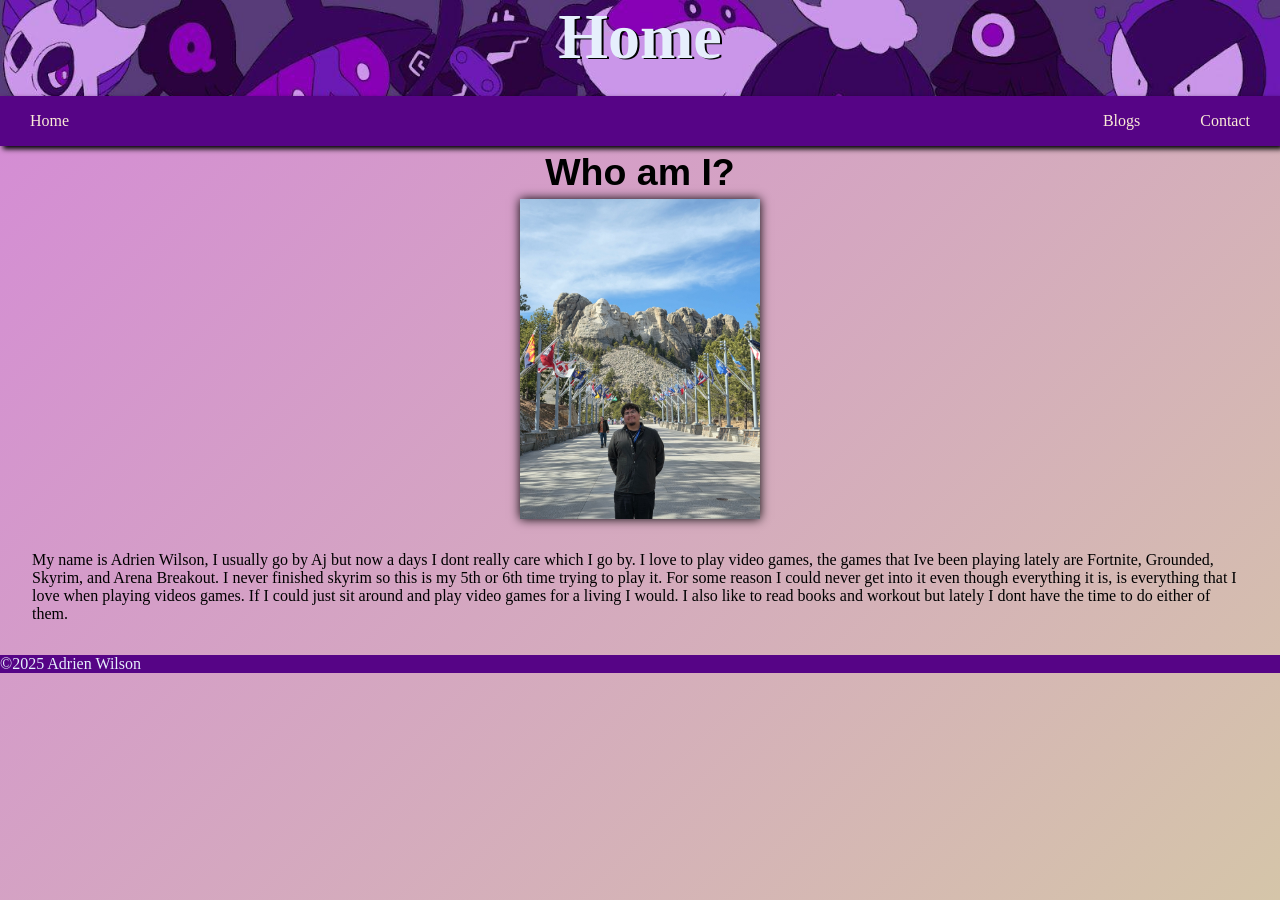
<file: index.html>
<html lang="en">
<head>
    <meta charset="UTF-8">
    <meta name="viewport" content="width=device-width, initial-scale=1.0">
    <title>Document</title>
    <link rel="stylesheet" href="style.css">
</head>
<body>
    <header>
    <h1>Home</h1>
    </header>
    <nav class="navbar">
        <ul>
            <li><a href="index.html">Home</a></li>
            <li><a href="bloglist.html">Blogs</a></li>
            <li><a href="contact.html">Contact</a></li>
        </ul>
    </nav>
    <main>
    <div class="whoami">
    <h2>Who am I?</h2>
    </div>
    <div class="imgcontainer">
        <img src="images/me at rushmore.jpg" alt="" id="images">
    </div>
    <p>My name is Adrien Wilson, I usually go by Aj but now a days I dont really care which I go by. I love to play video games, the games that Ive been playing lately are Fortnite, Grounded, Skyrim, and Arena Breakout. I never finished skyrim so this is my 5th or 6th time trying to play it. For some reason I could never get into it even though everything it is, is everything that I love when playing videos games. If I could just sit around and play video games for a living I would. I also like to read books and workout but lately I dont have the time to do either of them. 
    </main>
    <footer>&copy;2025 Adrien Wilson</footer>
    <script src="script.js"></script>
</body>
</html>
</file>
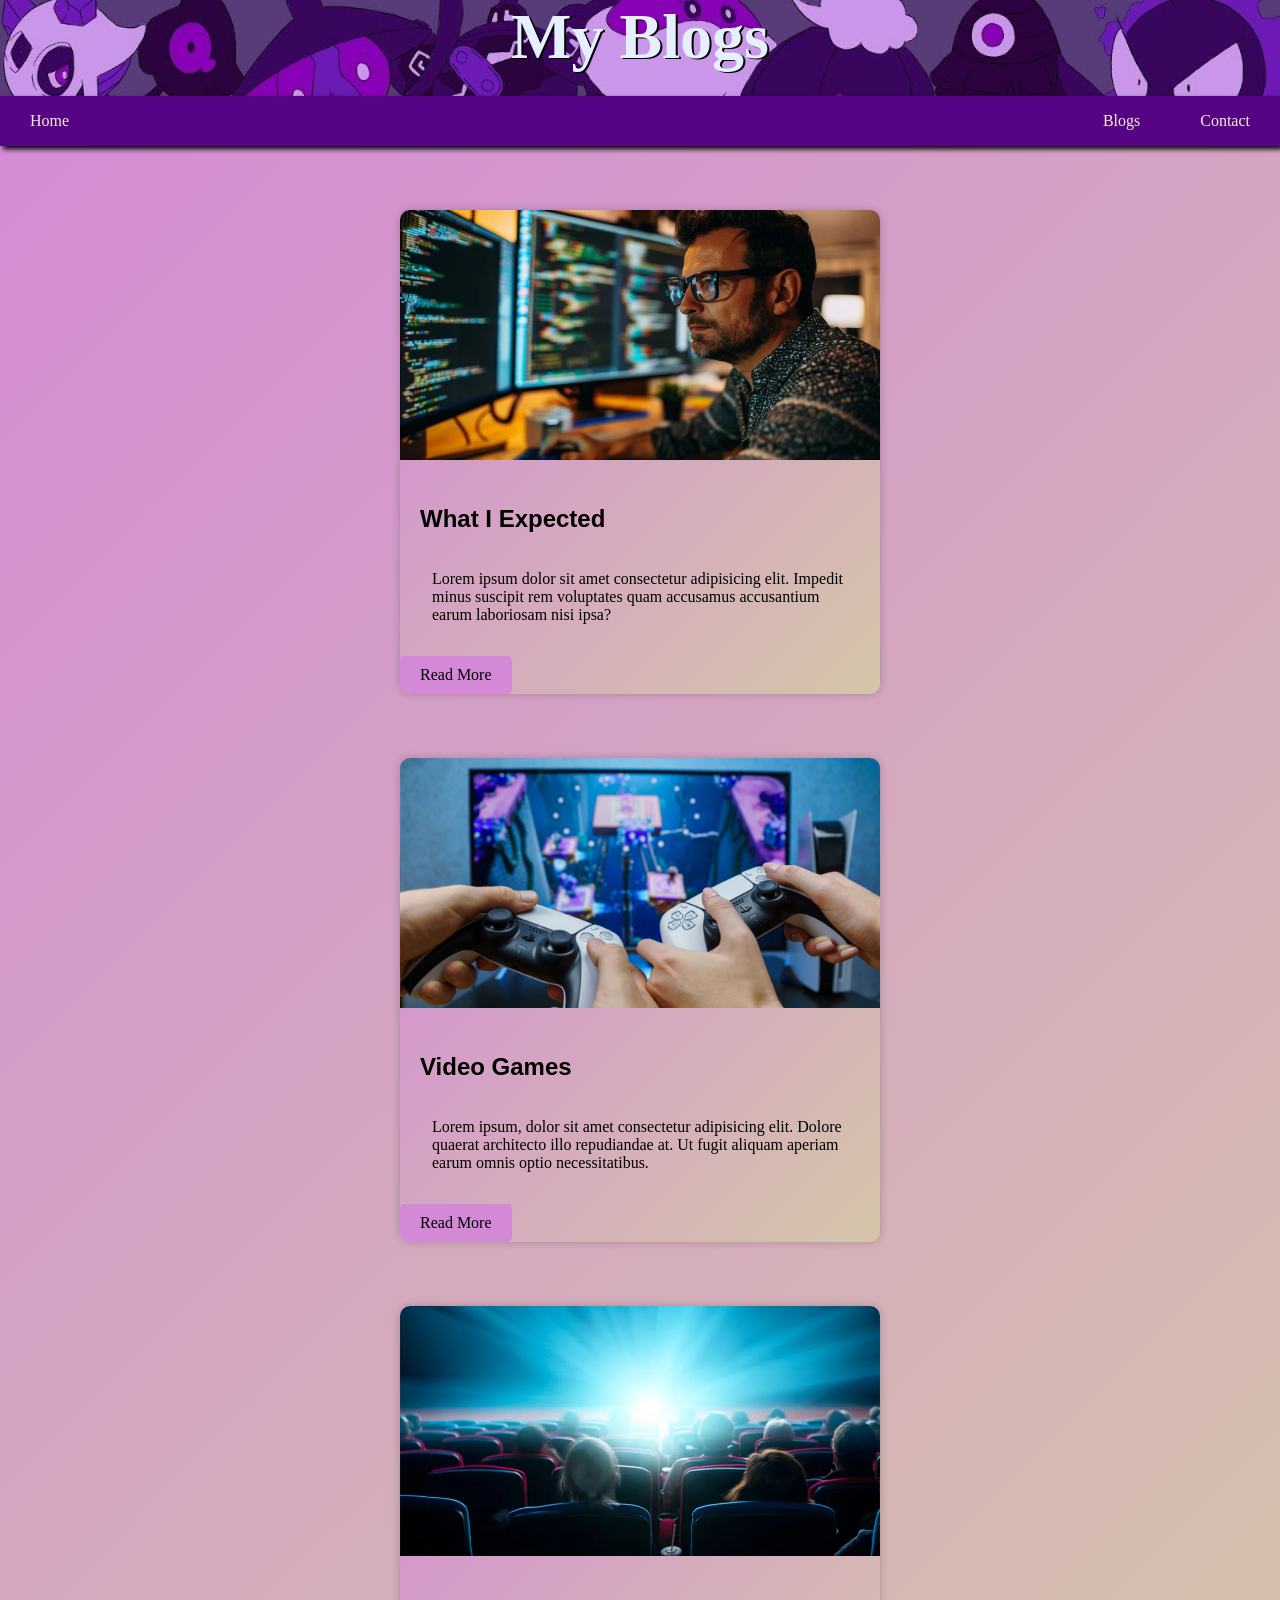
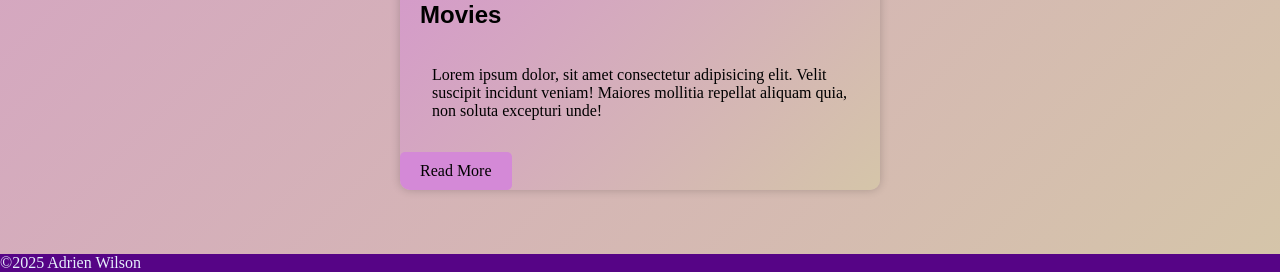
<file: bloglist.html>
<html lang="en">
<head>
    <meta charset="UTF-8">
    <meta name="viewport" content="width=Document, initial-scale=1.0">
    <title>Document</title>
    <link rel="stylesheet" href="style.css">
</head>
<body>
    <header>
    <h1>My Blogs</h1>
    </header>
    <nav class="navbar">
        <ul>
            <li><a href="index.html">Home</a></li>
            <li><a href="bloglist.html">Blogs</a></li>
            <li><a href="contact.html">Contact</a></li>
        </ul>
    </nav>
    <div class="blogcard">
        <div class="blogimage"></div>
            <div class="blogcontent"></div>
                <h2>What I Expected</h2>
                <p>Lorem ipsum dolor sit amet consectetur adipisicing elit. Impedit minus suscipit rem voluptates quam accusamus accusantium earum laboriosam nisi ipsa?</p>
                <div class="readmorebutton">
                <a href="blogone.html">Read More</a>
        </div>
    </div>
    <div class="blogcard">
        <div class="blogimagetwo"></div>
            <div class="blogcontent"></div>
                <h2>Video Games</h2>
                <p>Lorem ipsum, dolor sit amet consectetur adipisicing elit. Dolore quaerat architecto illo repudiandae at. Ut fugit aliquam aperiam earum omnis optio necessitatibus.</p>
                <div class="readmorebutton">
                <a href="blogtwo.html">Read More</a>
        </div>
    </div>
    <div class="blogcard">
        <div class="blogimagethree"></div>
            <div class="blogcontent"></div>
                <h2>Movies</h2>
                <p>Lorem ipsum dolor, sit amet consectetur adipisicing elit. Velit suscipit incidunt veniam! Maiores mollitia repellat aliquam quia, non soluta excepturi unde!</p>
                <div class="readmorebutton">
                <a href="blogthree.html">Read More</a>
        </div>
    </div>
<script src="script.js"></script>
<footer>&copy;2025 Adrien Wilson</footer>
</body>
</html>
</file>
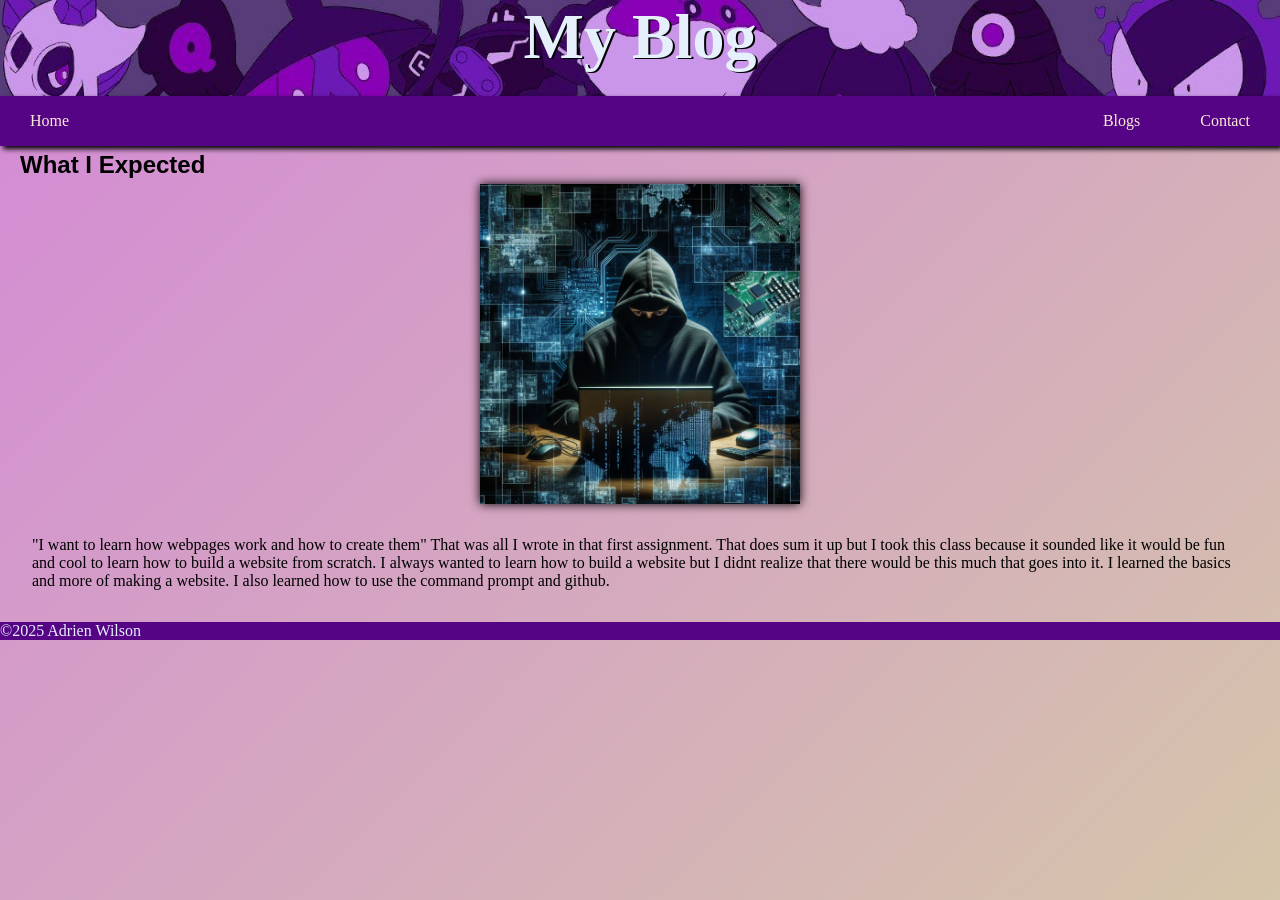
<file: blogone.html>
<html lang="en">
<head>
    <meta charset="UTF-8">
    <meta name="viewport" content="width=device-width, initial-scale=1.0">
    <title>Document</title>
    <link rel="stylesheet" href="style.css">

</head>
<body>
    <header>
    <h1>My Blog</h1>
    </header>
    <nav class="navbar">
        <ul>
            <li><a href="index.html">Home</a></li>
            <li><a href="bloglist.html">Blogs</a></li>
            <li><a href="contact.html">Contact</a></li>
        </ul>
    </nav>
    <H2>What I Expected</H2>
    <div class="hawaii"></div>
    <img src="images/hackerman.avif" alt="">
    <p>"I want to learn how webpages work and how to create them" That was all I wrote in that first assignment.  That does sum it up but I took this class because it sounded like it would be fun and cool to learn how to build a website from scratch. I always wanted to learn how to build a website but I didnt realize that there would be this much that goes into it. I learned the basics and more of making a website. I also learned how to use the command prompt and github.
    <footer>&copy;2025 Adrien Wilson</footer>
</body>
</html>
</file>
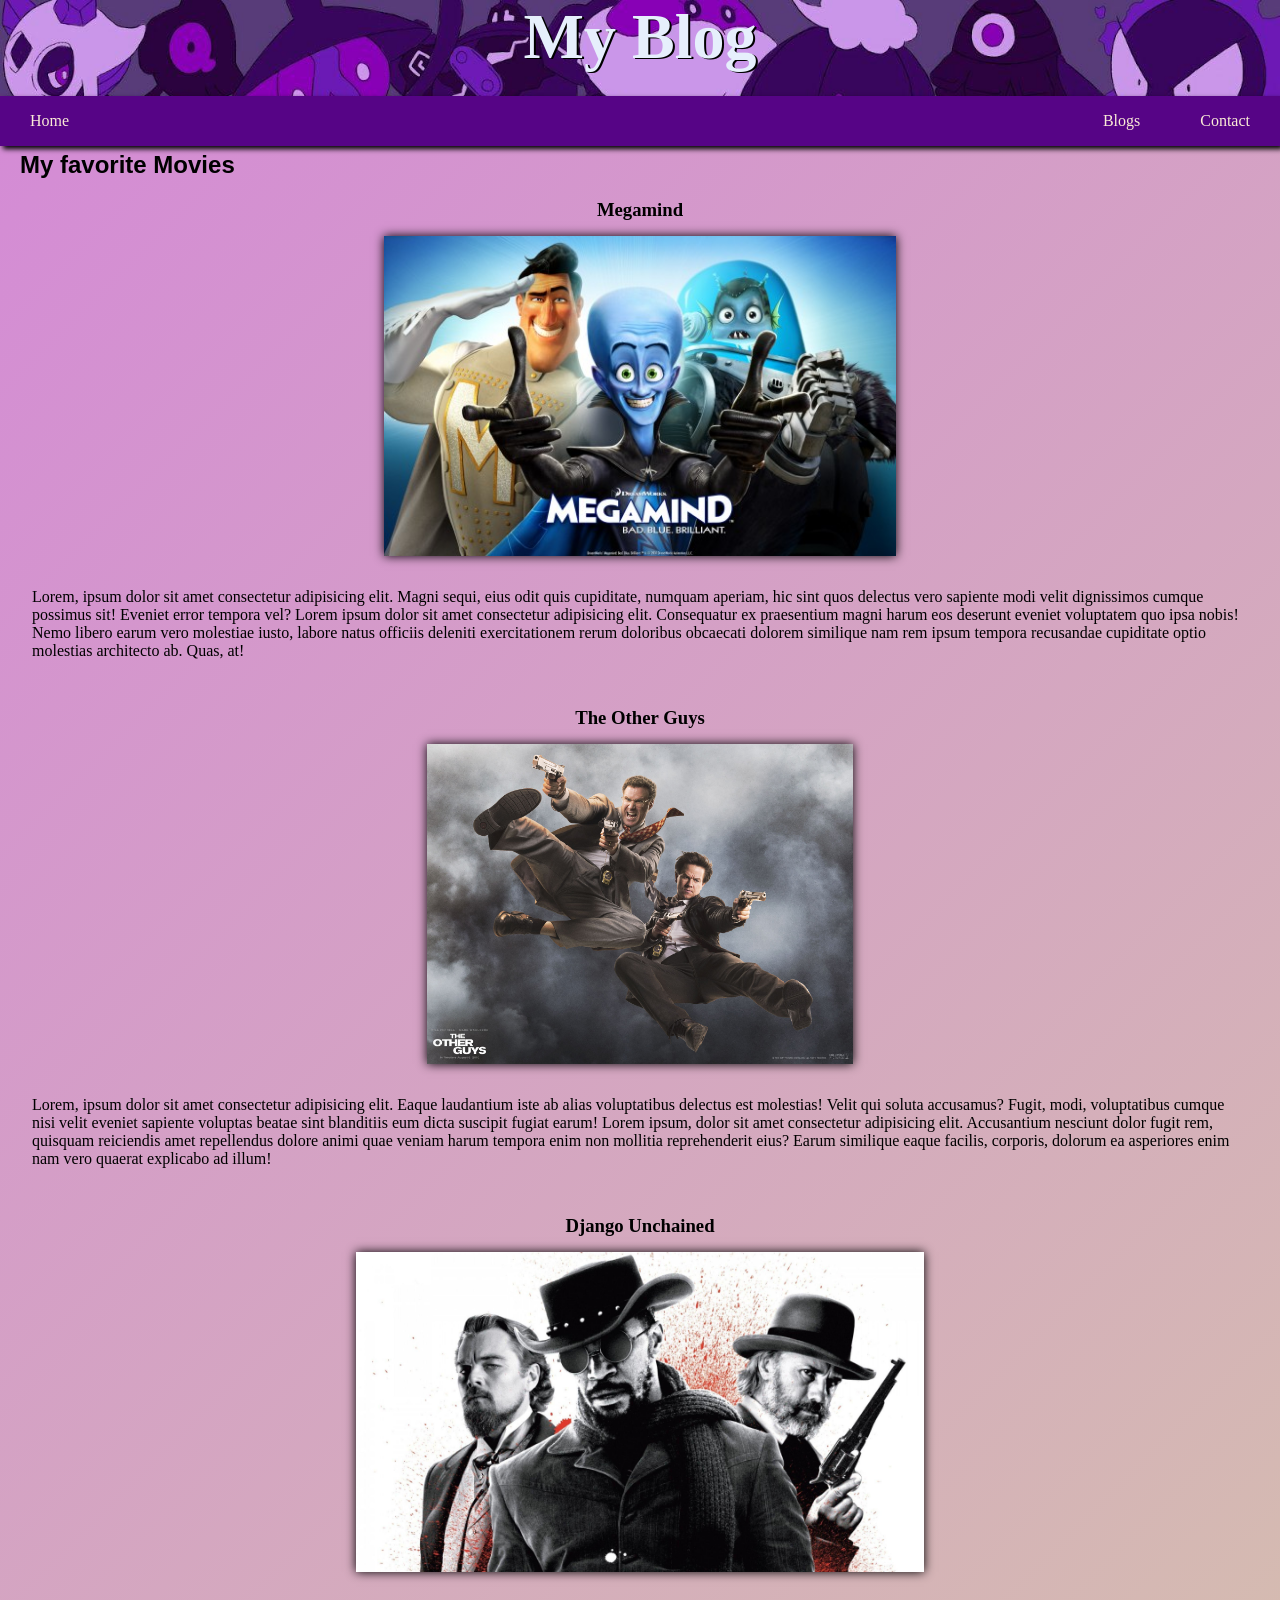
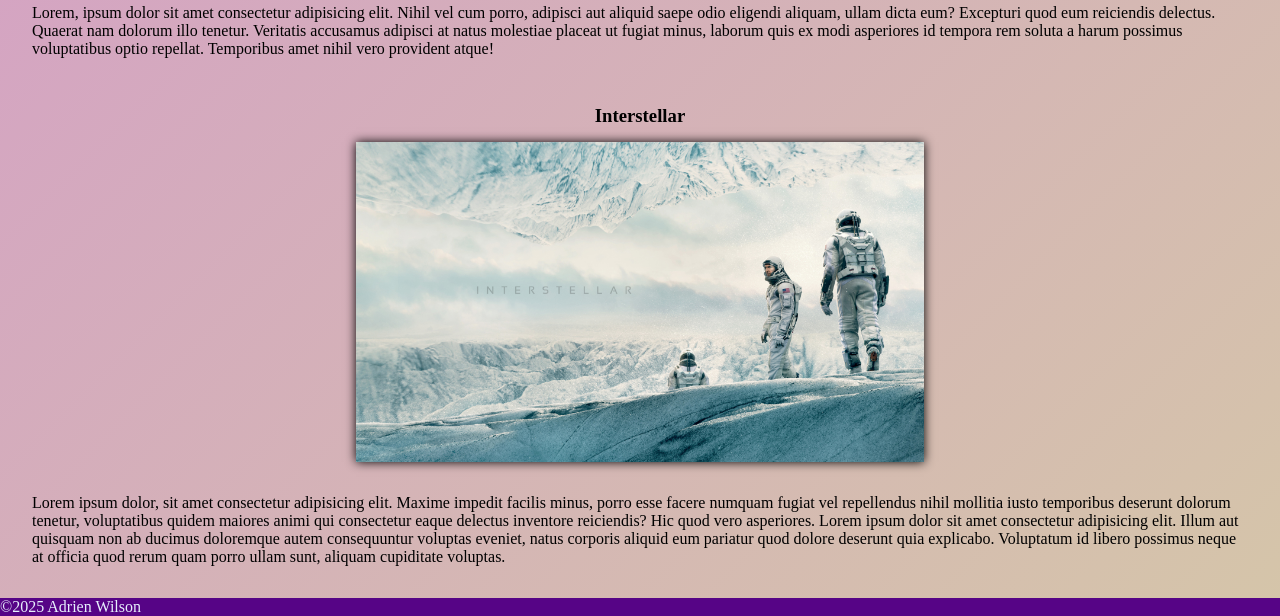
<file: blogthree.html>
<html lang="en">
<head>
    <meta charset="UTF-8">
    <meta name="viewport" content="width=device-width, initial-scale=1.0">
    <title>Document</title>
    <link rel="stylesheet" href="style.css">

</head>
<body>
    <header>
    <h1>My Blog</h1>
    </header>
    <nav class="navbar">
        <ul>
            <li><a href="index.html">Home</a></li>
            <li><a href="bloglist.html">Blogs</a></li>
            <li><a href="contact.html">Contact</a></li>
        </ul>
    </nav>
    <h2>My favorite Movies</h2>
    <h3>Megamind</h3>
    <img src="images/megamind.jpg" alt="">
    <p>Lorem, ipsum dolor sit amet consectetur adipisicing elit. Magni sequi, eius odit quis cupiditate, numquam aperiam, hic sint quos delectus vero sapiente modi velit dignissimos cumque possimus sit! Eveniet error tempora vel? Lorem ipsum dolor sit amet consectetur adipisicing elit. Consequatur ex praesentium magni harum eos deserunt eveniet voluptatem quo ipsa nobis! Nemo libero earum vero molestiae iusto, labore natus officiis deleniti exercitationem rerum doloribus obcaecati dolorem similique nam rem ipsum tempora recusandae cupiditate optio molestias architecto ab. Quas, at!</p>
    <h3>The Other Guys</h3>
    <img src="images/other guys.jpg" alt="">
    <p>Lorem, ipsum dolor sit amet consectetur adipisicing elit. Eaque laudantium iste ab alias voluptatibus delectus est molestias! Velit qui soluta accusamus? Fugit, modi, voluptatibus cumque nisi velit eveniet sapiente voluptas beatae sint blanditiis eum dicta suscipit fugiat earum! Lorem ipsum, dolor sit amet consectetur adipisicing elit. Accusantium nesciunt dolor fugit rem, quisquam reiciendis amet repellendus dolore animi quae veniam harum tempora enim non mollitia reprehenderit eius? Earum similique eaque facilis, corporis, dolorum ea asperiores enim nam vero quaerat explicabo ad illum!</p>
    <h3>Django Unchained</h3>
    <img src="images/Django3.jpg" alt="">
    <p>Lorem, ipsum dolor sit amet consectetur adipisicing elit. Nihil vel cum porro, adipisci aut aliquid saepe odio eligendi aliquam, ullam dicta eum? Excepturi quod eum reiciendis delectus. Quaerat nam dolorum illo tenetur. Veritatis accusamus adipisci at natus molestiae placeat ut fugiat minus, laborum quis ex modi asperiores id tempora rem soluta a harum possimus voluptatibus optio repellat. Temporibus amet nihil vero provident atque!</p>
    <h3>Interstellar</h3>
    <img src="images/Interstellar.jpg" alt="">
    <p>Lorem ipsum dolor, sit amet consectetur adipisicing elit. Maxime impedit facilis minus, porro esse facere numquam fugiat vel repellendus nihil mollitia iusto temporibus deserunt dolorum tenetur, voluptatibus quidem maiores animi qui consectetur eaque delectus inventore reiciendis? Hic quod vero asperiores. Lorem ipsum dolor sit amet consectetur adipisicing elit. Illum aut quisquam non ab ducimus doloremque autem consequuntur voluptas eveniet, natus corporis aliquid eum pariatur quod dolore deserunt quia explicabo. Voluptatum id libero possimus neque at officia quod rerum quam porro ullam sunt, aliquam cupiditate voluptas.</p>
    <footer>&copy;2025 Adrien Wilson</footer>
</body>
</html>
</file>
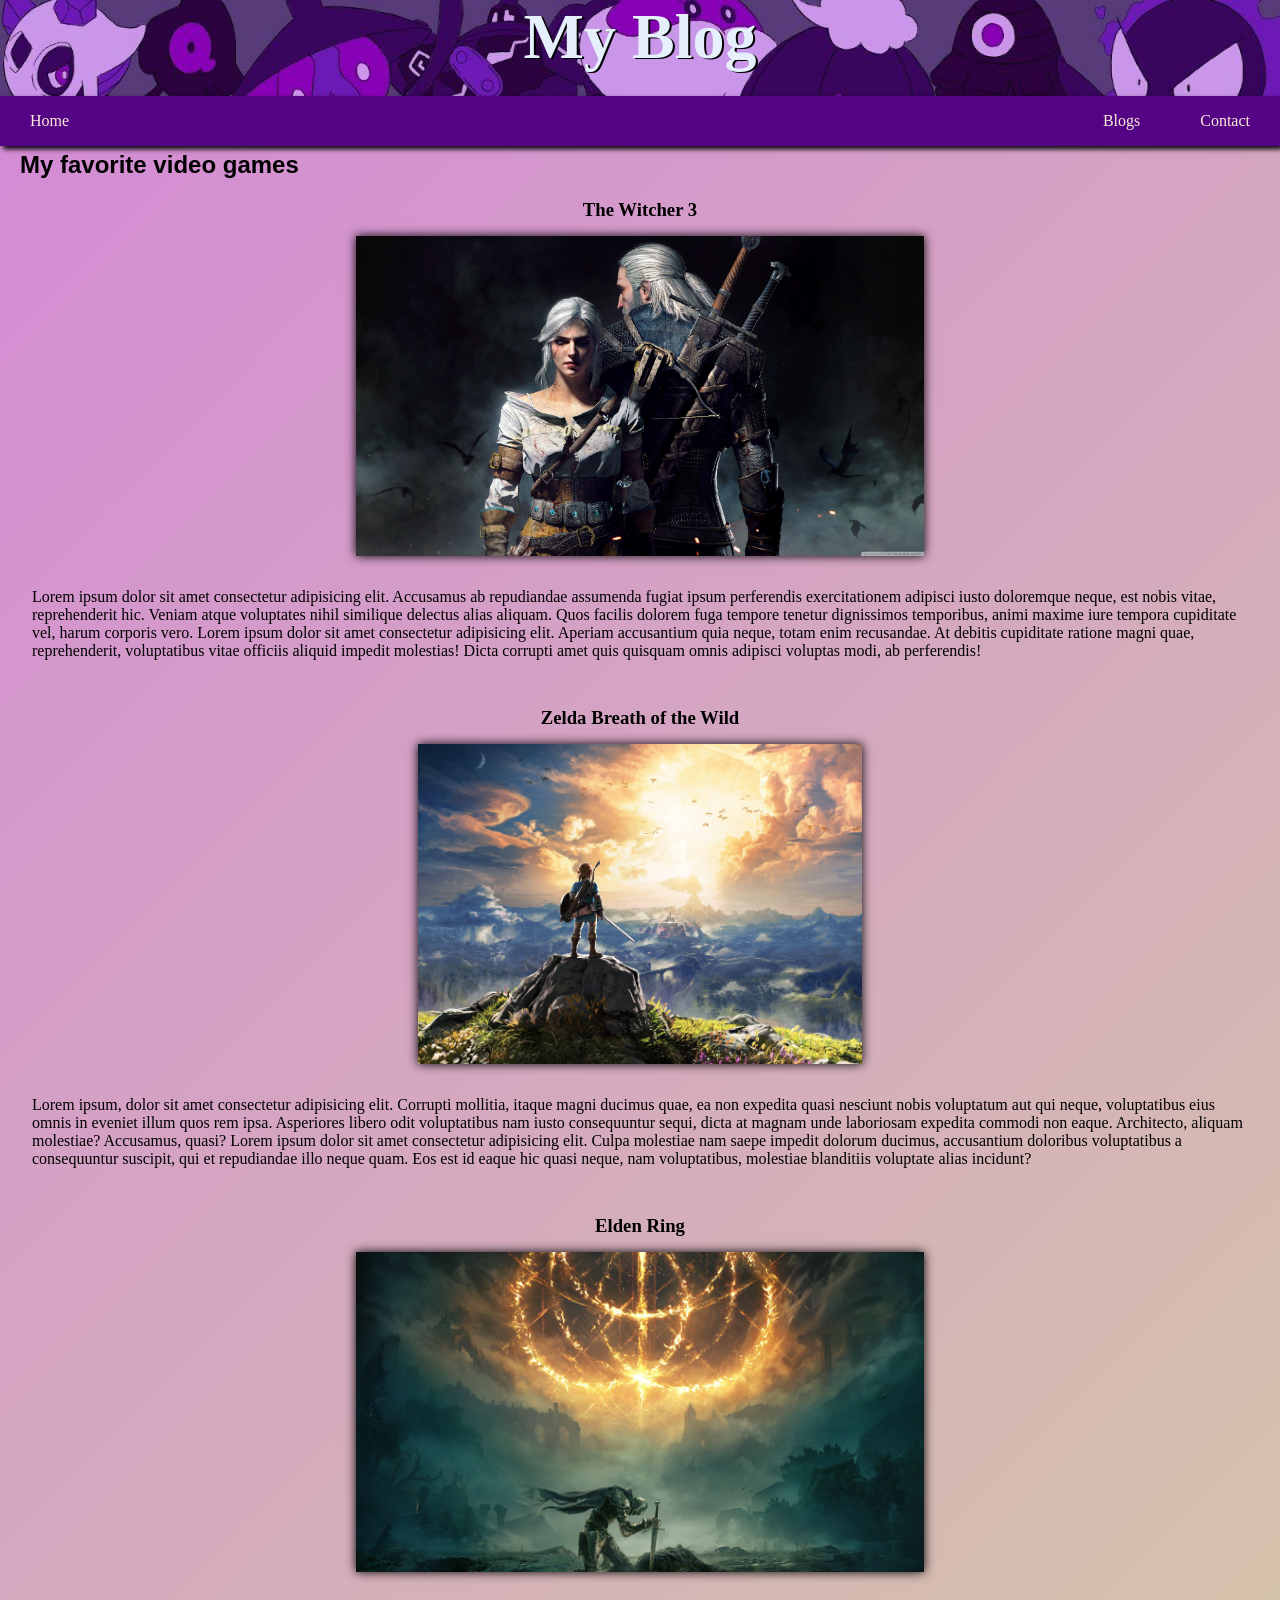
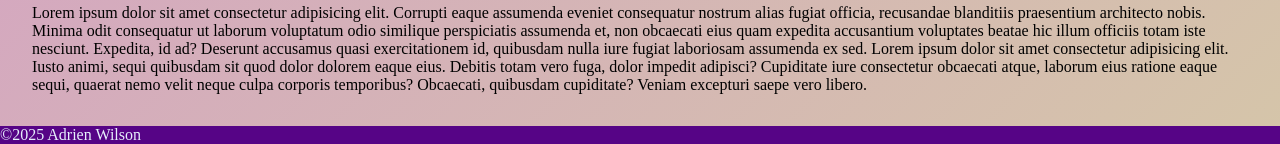
<file: blogtwo.html>
<html lang="en">
<head>
    <meta charset="UTF-8">
    <meta name="viewport" content="width=device-width, initial-scale=1.0">
    <title>Document</title>
    <link rel="stylesheet" href="style.css">
</head>
<body>
    <header>
    <h1>My Blog</h1>
    </header>
    <nav class="navbar">
        <ul>
            <li><a href="index.html">Home</a></li>
            <li><a href="bloglist.html">Blogs</a></li>
            <li><a href="contact.html">Contact</a></li>
        </ul>
    </nav>
    <h2>My favorite video games</h2>
    <h3>The Witcher 3</h3>
    <img src="images/witcher3.jpg" alt="">
    <p>Lorem ipsum dolor sit amet consectetur adipisicing elit. Accusamus ab repudiandae assumenda fugiat ipsum perferendis exercitationem adipisci iusto doloremque neque, est nobis vitae, reprehenderit hic. Veniam atque voluptates nihil similique delectus alias aliquam. Quos facilis dolorem fuga tempore tenetur dignissimos temporibus, animi maxime iure tempora cupiditate vel, harum corporis vero. Lorem ipsum dolor sit amet consectetur adipisicing elit. Aperiam accusantium quia neque, totam enim recusandae. At debitis cupiditate ratione magni quae, reprehenderit, voluptatibus vitae officiis aliquid impedit molestias! Dicta corrupti amet quis quisquam omnis adipisci voluptas modi, ab perferendis!</p>
    <h3>Zelda Breath of the Wild</h3>
    <img src="images/breath of the wild.jpg" alt="">
    <p>Lorem ipsum, dolor sit amet consectetur adipisicing elit. Corrupti mollitia, itaque magni ducimus quae, ea non expedita quasi nesciunt nobis voluptatum aut qui neque, voluptatibus eius omnis in eveniet illum quos rem ipsa. Asperiores libero odit voluptatibus nam iusto consequuntur sequi, dicta at magnam unde laboriosam expedita commodi non eaque. Architecto, aliquam molestiae? Accusamus, quasi? Lorem ipsum dolor sit amet consectetur adipisicing elit. Culpa molestiae nam saepe impedit dolorum ducimus, accusantium doloribus voluptatibus a consequuntur suscipit, qui et repudiandae illo neque quam. Eos est id eaque hic quasi neque, nam voluptatibus, molestiae blanditiis voluptate alias incidunt?</p>
    <h3>Elden Ring</h3>
    <img src="images/elden ring.jpg" alt="">
    <p>Lorem ipsum dolor sit amet consectetur adipisicing elit. Corrupti eaque assumenda eveniet consequatur nostrum alias fugiat officia, recusandae blanditiis praesentium architecto nobis. Minima odit consequatur ut laborum voluptatum odio similique perspiciatis assumenda et, non obcaecati eius quam expedita accusantium voluptates beatae hic illum officiis totam iste nesciunt. Expedita, id ad? Deserunt accusamus quasi exercitationem id, quibusdam nulla iure fugiat laboriosam assumenda ex sed. Lorem ipsum dolor sit amet consectetur adipisicing elit. Iusto animi, sequi quibusdam sit quod dolor dolorem eaque eius. Debitis totam vero fuga, dolor impedit adipisci? Cupiditate iure consectetur obcaecati atque, laborum eius ratione eaque sequi, quaerat nemo velit neque culpa corporis temporibus? Obcaecati, quibusdam cupiditate? Veniam excepturi saepe vero libero.</p>
    <footer>&copy;2025 Adrien Wilson</footer>
</body>
</html>
</file>
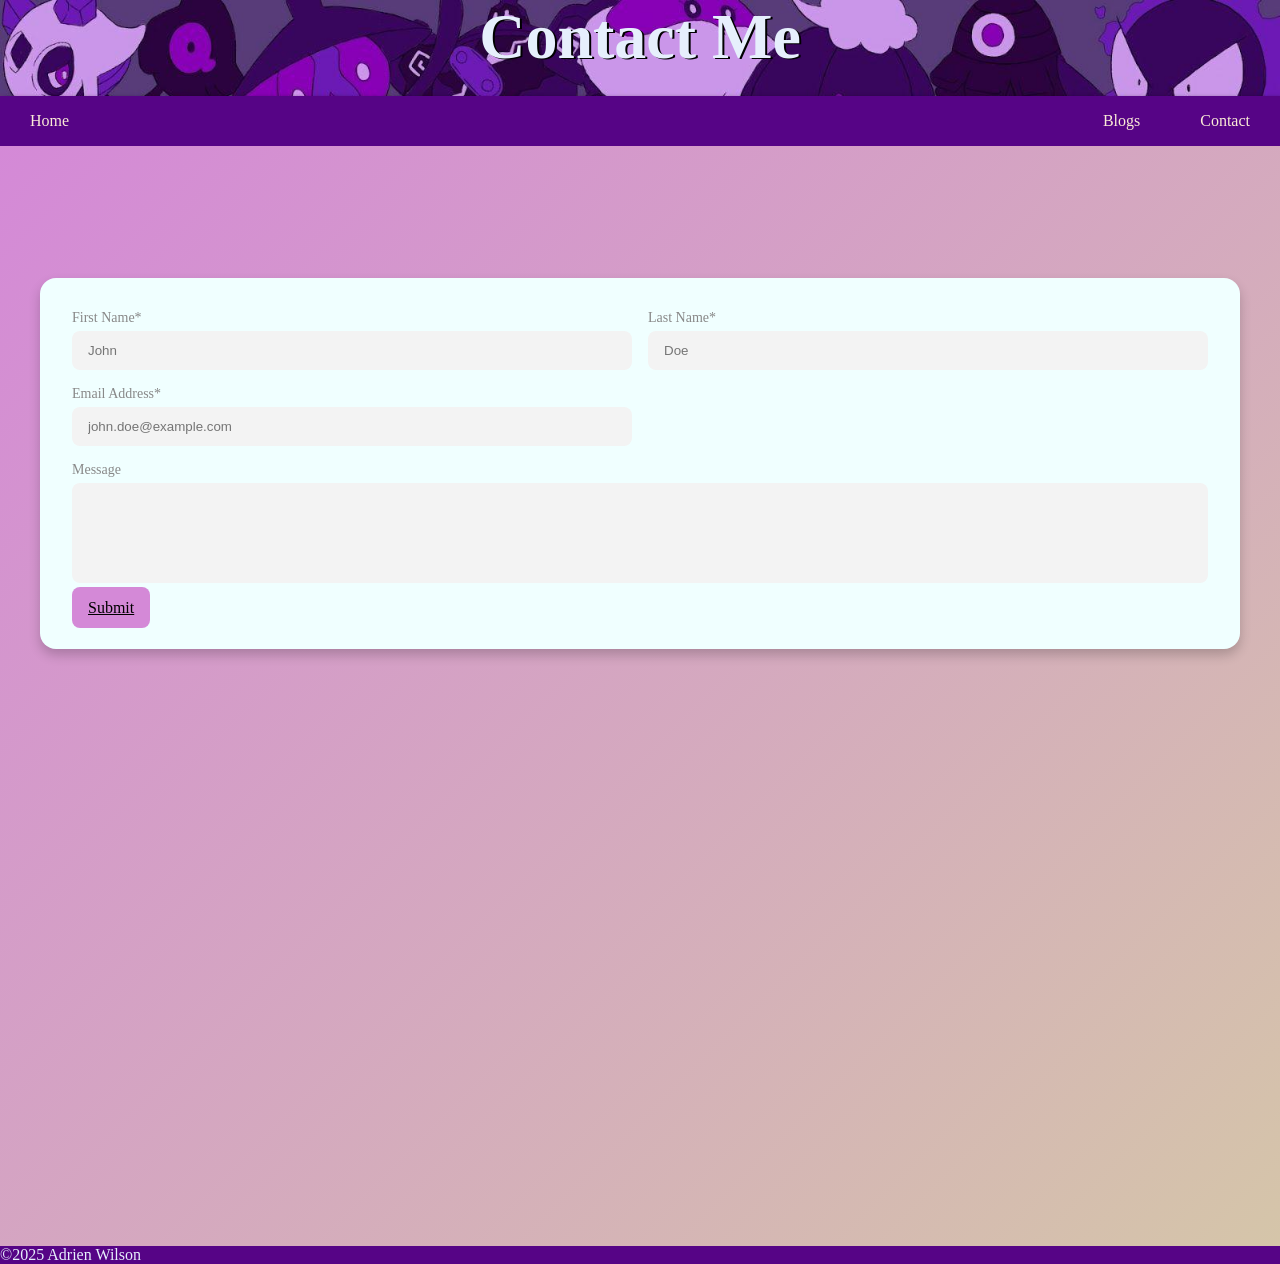
<file: contact.html>
<html lang="en">
<head>
    <meta charset="UTF-8">
    <meta name="viewport" content="width=device-width, initial-scale=1.0">
    <title>Document</title>
    <link rel="stylesheet" href="style.css">
</head>
<body>
    <header>
    <h1>Contact Me</h1>
    </header>
    <nav class="navbar">
        <ul>
            <li><a href="index.html">Home</a></li>
            <li><a href="bloglist.html">Blogs</a></li>
            <li><a href="contact.html">Contact</a></li>
        </ul>
    </nav>
    <main>
        <section class="contact">
            <div class="container">
              <form>
                <div class="formgroup">
                    <label for="firstname">First Name*</label>
                    <input type="text" name="firstname" id="firstname" required class="formelement"
                    placeholder="John">
                </div>
                <div class="formgroup">
                    <label for="lastname">Last Name*</label>
                    <input type="text" name="lastname" id="lastname" required class="formelement"
                    placeholder="Doe">
                </div>
                <div class="formgroup">
                    <label for="email">Email Address*</label>
                    <input type="email" name="email" id="email" required class="formelement"
                    placeholder="john.doe@example.com">
                </div>
                <div class="formgroup full">
                    <label for="message">Message</label>
                    <textarea name="message" id="message" class="formelement"></textarea>
                </div>
                <div class="submit">
                    <a href="thanks.html">Submit</a>
                </div>
              </form> 
            </div>
        </section>
    </main>
    <footer>&copy;2025 Adrien Wilson</footer>
</body>
</html>
</file>
<file: style.css>
*{
    margin: 0px;
    padding: 0px;
}

body{
    min-height: 100vh;
    background-image: linear-gradient(135deg, #d489d7, #d5c5a9);
}

h1{
    font-size: 4rem;
    text-align: center;
    text-shadow: 2px 1px #000;
    background-color: #e6effc;
    color: #e6effc;
    background-image: url(images/ghostbanner.jpg);
    background-size: cover;
    height: 6rem;
}

h2{
    padding: 5px 20px;
    font-family: 'Franklin Gothic Medium', 'Arial Narrow', Arial, sans-serif;
}

h3{
    padding: 15px;
    text-align: center;
}

p{
    padding: 2rem;
}

.whoami {
    font-size: 25px;
    text-align: center;
}

nav{
    background-color: rgb(86, 4, 134);
    box-shadow: 3px 3px 5px rgb(0, 0, 0.1);
}

nav ul{
    width: 100%;
    list-style: none;
    display: flex;
    justify-content: flex-end;
    align-items: center;
}

nav li{
    height: 50px;
}

nav a{
    height: 50px;
    color: antiquewhite;
    text-decoration: none;
    padding: 0 30px;
    display: flex;
    align-items: center;
} 

nav a:hover{
    background-color: rgb(143, 60, 194)
}

nav li:first-child{
    margin-right: auto;
}

.blogcard{
    background: linear-gradient(135deg, #d489d7, #d5c5a9);
    border-radius: 10px;
    box-shadow: 0px 0px 10px rgba(0,0,0,0.2);
    overflow: hidden;
    width: 30rem;
    max-width: 80rem;
    margin: 4rem auto;
}

.blogimage{
    height: 250px;
    background-image: url(images/coding.webp);
    background-repeat: no-repeat;
    background-size: cover;
    background-position: center;
}

.blogimagetwo{
    height: 250px;
    background-image: url(images/Blog-Post_Video-Games-1280x720.jpg);
    background-repeat: no-repeat;
    background-size: cover;
    background-position: center;
}

.blogimagethree{
    height: 250px;
    background-image: url(images/Movie-Theater-Film-Cinema-Exhibition-Placeholder.webp);
    background-repeat: no-repeat;
    background-size: cover;
    background-position: center;
}

.blogcontent{
    padding: 20px;
    color: lavender;
}

.blogcontent h2{
    font-size: 20px;
    margin: 20px 0px;
}

.blogcontent p{
    font-size: 18px;
    margin: 20px 0px;
}
.readmorebutton a{
    display: inline-block;
    background-color: #d489d7;
    color: #000;
    text-decoration: none;
    padding: 10px 20px;
    border-radius: 5px;
    transition: 0.3s ease;
}

.readmorebutton a:hover{
    background-color: #000;
    color:#d489d7
}
img{
    display: block;
    margin: auto;
    height: 20rem;
    box-shadow: 0px 0px 10px #000;
    
} 

footer{
    background-color: rgb(86, 4, 134);
    color: #e6effc;
}

.contact{
    min-height: 100vh;
    padding-top: 100px;
    padding-bottom: 100px;
    background-image: linear-gradient(135deg, #d489d7, #d5c5a9);
}

.container {
    max-width: 1200px;
    margin: 0 auto;
    padding-left: 32px;
    padding: 32px;
}
form {
    display: grid;
    grid-template-columns: 1fr;
    grid-gap: 16px;
    background-color: azure;
    padding: 32px;
    border-radius: 16px;
    box-shadow: 0px 6px 12px rgba(0,0,0,0.2);

    @media (min-width:760px) {
        grid-template-columns: repeat(2, 1fr);
    }
}

.formgroup {

    &.full {
        grid-column: 1 / -1;
    }
    label {
        display: block;
        margin-bottom: 5px;
        color: #888;
        font-size: 14px;
    }
}

.formelement {
    appearance: none;
    outline: none;
    border: none;

    display: block;
    width: 100%;

    border-radius: 8px;
    padding: 12px 16px;
    background-color: #f3f3f3;
}

textarea {
    resize: none;
    min-height: 100px;
}

.submit a{
    grid-column: 1 / -1;
    text-align: right;

        appearance: none;
        border: none;
        outline: none;
        background: none;

        padding: 12px 16px;
        background-color: #d489d7;
        border-radius: 8px;
        color: #000;

        &:hover {
            background-color: #000;
            color: #d489d7;
        }   
}

.thanks {
    text-align: center;
    font-size: 8rem;
}
</file>
